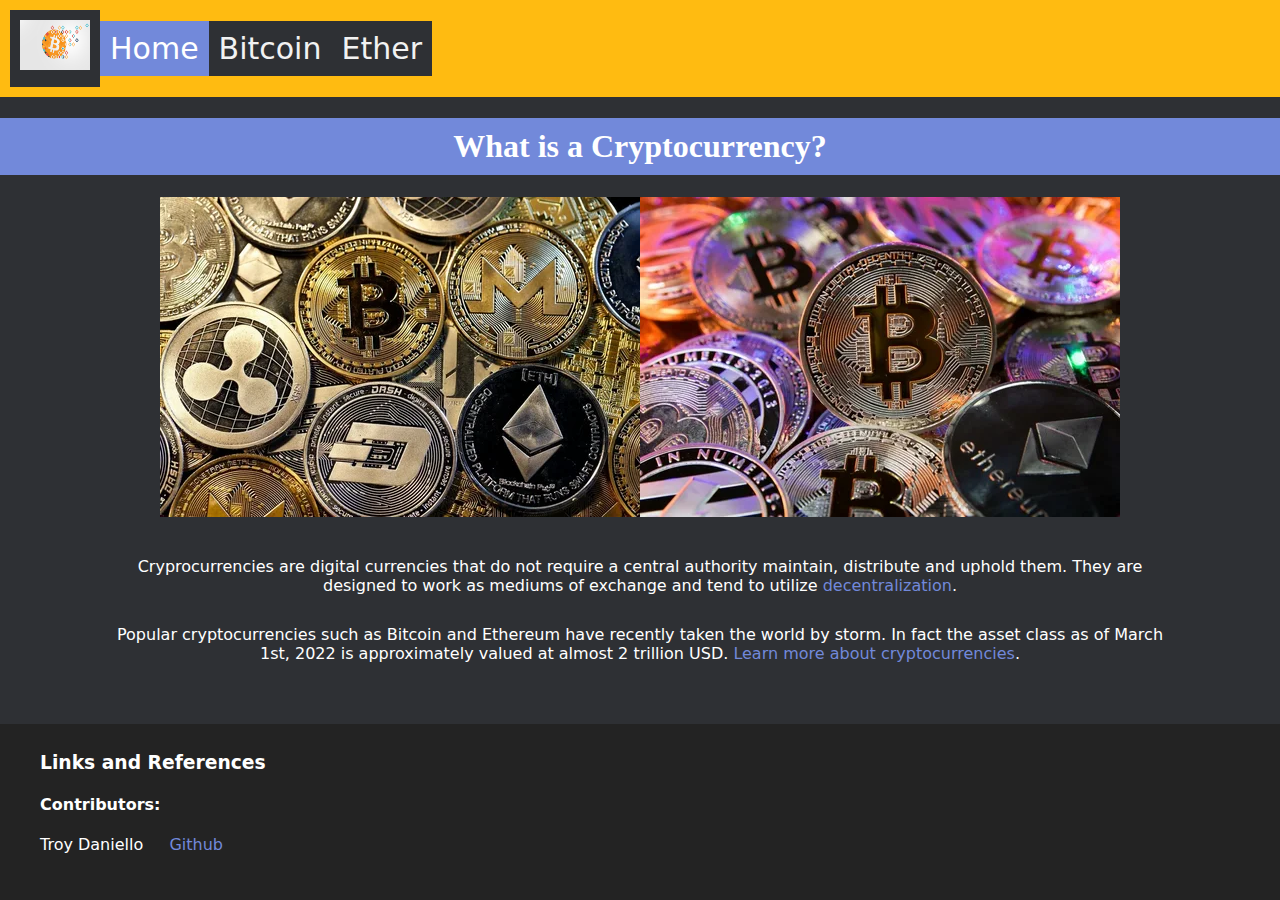
<file: index.html>
<!DOCTYPE html>
<html lang="en">

<head>
    <link rel="stylesheet" type="text/css" href="css/style.css">
    <link rel="stylesheet" href="https://cdnjs.cloudflare.com/ajax/libs/font-awesome/4.7.0/css/font-awesome.min.css">
</head>

<body>
    <div class="topnav">
        <a href="index.html" class="logo"> <img src="img/crypto-logo.png"></img></a>
        <a class="active" href="index.html">Home</a>
        <a href="bitcoin.html">Bitcoin</a>
        <a href="ether.html">Ether</a>
    </div>

    <h1 class="title"> What is a Cryptocurrency? </h1>

    <div class="images-container">

        <img src="img/cryptocurrency1.jpg" alt="Cryptocurrencies1" />
        <img src="img/cryptocurrency2.jpg" alt="Cryptocurrencies2" />

    </div>

    <p class='text-spacing'></p>

    <p class="description">
        Cryprocurrencies are digital currencies that do not require a central authority
        maintain, distribute and uphold them. They are designed to work as mediums
        of exchange and tend to utilize

        <a class="link" href="https://en.wikipedia.org/wiki/Decentralization">decentralization</a>.

    </p>

    <p class="description">
        Popular cryptocurrencies such as Bitcoin and
        Ethereum have recently taken the world by storm.
        In fact the asset class as of March 1st, 2022 is
        approximately valued at almost 2 trillion USD.

        <a class="link" href="https://en.wikipedia.org/wiki/Cryptocurrency">Learn more about cryptocurrencies</a>.
    </p>

    <footer class="footer">
        <h3>Links and References</h3>

        <h4>Contributors:</h4>

        <p>
            Troy Daniello &emsp;
            <a href="https://github.com/TDLorenz">Github</a>
        </p>

    </footer>

</body>


</html>
</file>
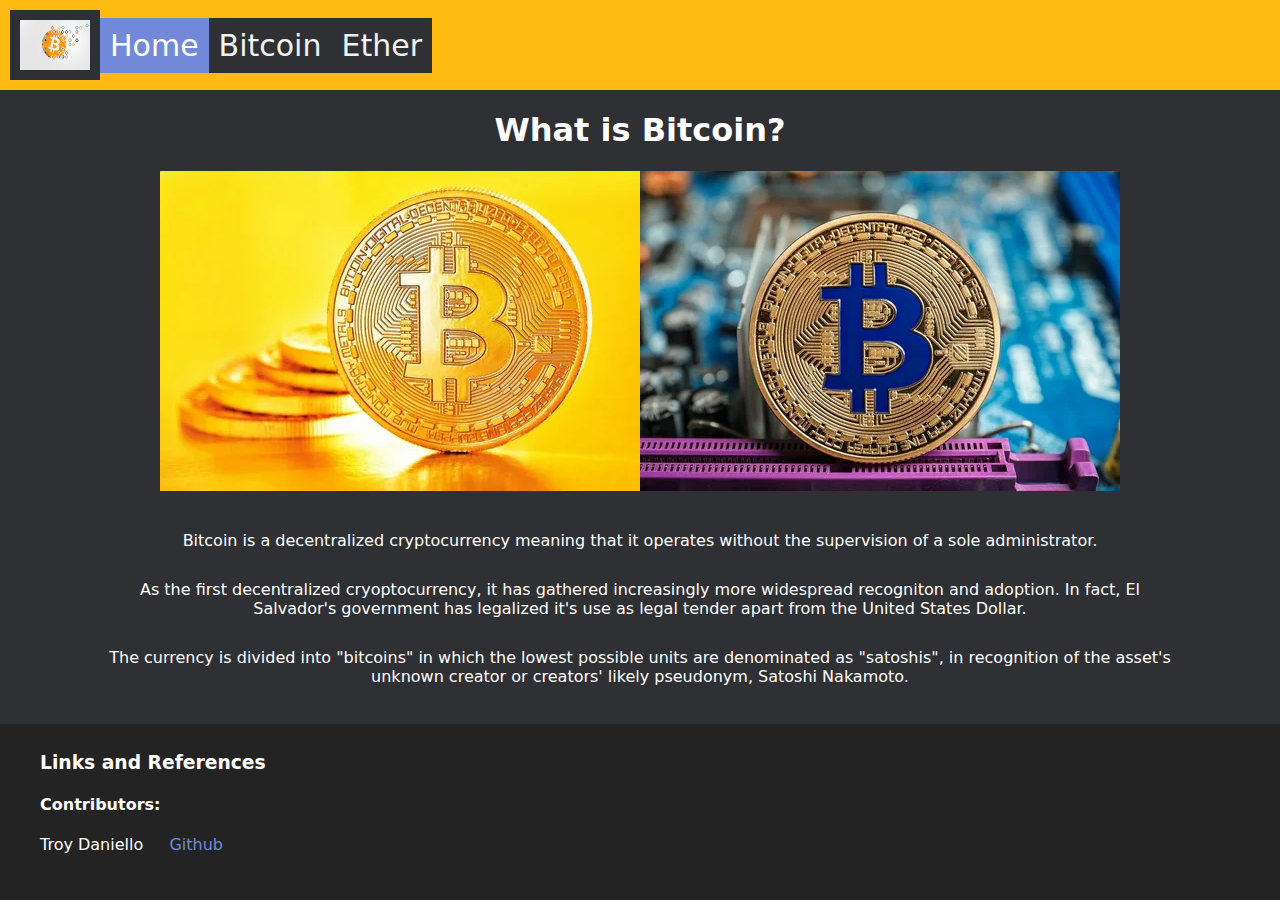
<file: bitcoin.html>
<head>
    <link rel="stylesheet" type="text/css" href="css/style.css">
    <link rel="stylesheet" href="https://cdnjs.cloudflare.com/ajax/libs/font-awesome/4.7.0/css/font-awesome.min.css">
</head>

<body>
    <div class="topnav">
        <a href="index.html" class="logo"> <img src="img/crypto-logo.png"></img></a>
        <a class="active" href="index.html">Home</a>
        <a href="bitcoin.html">Bitcoin</a>
        <a href="ether.html">Ether</a>
    </div>

    <h1 class="header">What is Bitcoin?</h1>

    <div class="images-container">
        <img src="img/btc1.jpg" alt="Bitcoin1" />
        <img src="img/btc2.jpg" alt="Bitcoin2" />
    </div>

    <p class='text-spacing'></p>

    <div>
        <p class="description">
            Bitcoin is a decentralized cryptocurrency meaning that it
            operates without the supervision of a sole administrator.

        </p>

        <p class="description">
            As the first decentralized cryoptocurrency, it has gathered
            increasingly more widespread recogniton and adoption. In fact,
            El Salvador's government has legalized it's use as legal tender apart
            from the United States Dollar.

        </p>

        <p class="description">
            The currency is divided into "bitcoins" in which the lowest possible units are
            denominated as "satoshis", in recognition of the asset's unknown creator or
            creators' likely pseudonym, Satoshi Nakamoto.

        </p>
    </div>


    <footer class="footer">
        <h3>Links and References</h3>

        <h4>Contributors:</h4>

        <p>
            Troy Daniello &emsp;
            <a href="https://github.com/TDLorenz">Github</a>
        </p>

    </footer>

</body>
</file>
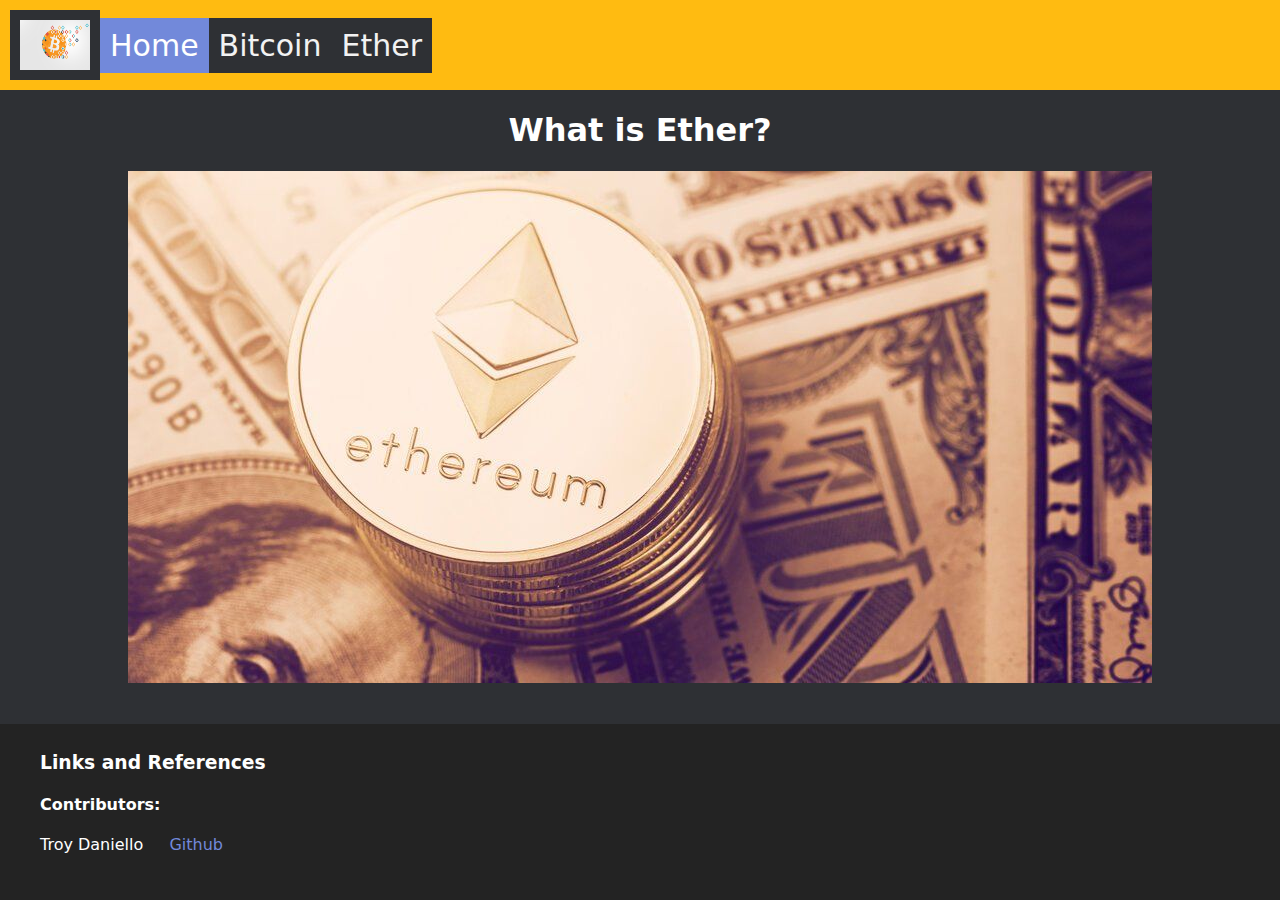
<file: ether.html>
<head>
    <link rel="stylesheet" type="text/css" href="css/style.css">
    <link rel="stylesheet" href="https://cdnjs.cloudflare.com/ajax/libs/font-awesome/4.7.0/css/font-awesome.min.css">
</head>

<body>
    <div class="topnav">
        <a href="index.html" class="logo"> <img src="img/crypto-logo.png"></img></a>
        <a class="active" href="index.html">Home</a>
        <a href="bitcoin.html">Bitcoin</a>
        <a href="ether.html">Ether</a>
    </div>

    <h1 class="header">What is Ether?</h1>

    <div class="images-container">
        <img src="img/ether.jpg" alt="Ethereum" />
    </div>

    <p class='text-spacing'></p>

    <p class="description">
        Ethereum is a decentralized blockchain in which ether is
        the name of the cryptocurrency that runs on said blockchain.
    </p>


    <p class="description">
        The project was first conceived in 2013 by Vitalik Buterin and went
        live in 2015. Ether also has smart contract functionality which allows
        projects like NFTs (Non-Fungible tokens) to be created on its blockchain.
    </p>

    <footer class="footer">
        <h3>Links and References</h3>

        <h4>Contributors:</h4>

        <p>
            Troy Daniello &emsp;
            <a href="https://github.com/TDLorenz">Github</a>
        </p>

    </footer>

</body>
</file>
<file: css/style.css>
body {
    margin: 0;
    font-family: Segoe, "Segoe UI", "DejaVu Sans", "Trebuchet MS", Verdana,
      "sans-serif";
    height: 100%;
    background-color: #2e3034;
    overflow-x: hidden;
  }
  
form {
    font-size: 20px;
    letter-spacing: 0.075em;
    font-weight: 300;
    text-transform: uppercase;
    cursor: pointer;
    text-decoration: none;
  }

.topnav {
    overflow: hidden;
    background-color: #ffbb11;
    padding: 10px;
    width: 100%;
    display: flex;
    align-items: center;
}
  
.topnav a {
    float: left;
    color: #f2f2f2;
    background-color: #2e3034;
    text-align: center;
    padding: 10px 10px 10px 10px;
    text-decoration: none;
    font-size: 30px;
}
  
.topnav a:hover {
    background-color: #ddd;
    color: black;
}
 
.topnav a.active {
    background-color: #7289da;
    color: white;
}

.topnav a.logo {
  pointer-events: none;
}

.topnav a.logo img {
  width: 70px;
  height: 50px;
  padding: 0px 0px -15px 0px;
  background-color: #ffbb11;
}

.title {
    background-color:#7289da; 
    color: white;
    text-align: center;
    font: 100px;
    font-family: 'Arial Narrow';
    padding: 10px;
}

.header {
  color: white;
  text-align: center;
}

.images-container {
  display: flex;
  justify-content: center;
  align-items: center;
}

.text-spacing{
  margin: 0 0 40px;
}

.description {
    text-align: center;
    color: white;
    margin: 10px 100px 30px 100px;
}

.description a {
  text-decoration: none;
  color: #7289da;
  
}

.description a:hover {
  color: #ffffff;
}

footer {
    display: inline-block; 
    background-color: #232323;
    padding-top: 10px; 
    padding-left: 40px;  
    padding-bottom: 30px; 
    text-align: left; 
    color: white;
    bottom: 0;
    position: absolute;
    width: 100%;
  }
  
  footer a:hover {
    color: #ffffff;
  }
  
  footer a {
    text-decoration: none;
    color: #7289da;
  }
</file>
